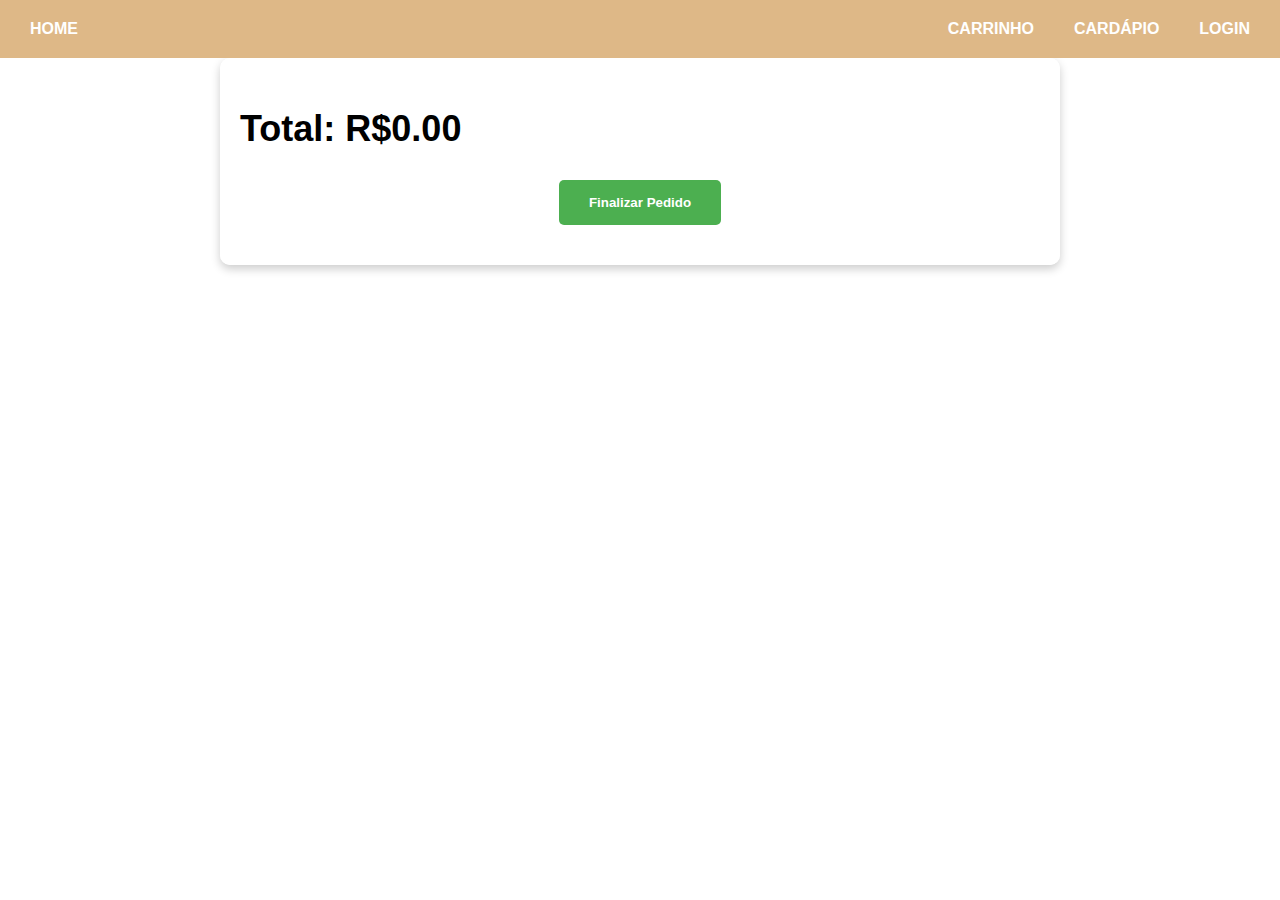
<file: carrinho.html>
<!DOCTYPE html>
<html lang="pt-BR">
<head>
    <meta charset="UTF-8">
    <meta name="viewport" content="width=device-width, initial-scale=1.0">
    <title>Carrinho - Cupcakes</title>
    <link rel="stylesheet" href="styles.css">
    <style>
        /* Estilos para o modal */
        .finalize-modal,
        .delivery-modal {
            display: none; 
            position: fixed; 
            z-index: 1000; 
            left: 0; 
            top: 0; 
            width: 100%; 
            height: 100%; 
            overflow: auto; 
            background-color: rgba(0,0,0,0.5); 
        }
        .finalize-content,
        .delivery-modal-content {
            background-color: white; 
            margin: 15% auto; 
            padding: 20px; 
            border: 1px solid #888; 
            width: 80%; 
            max-width: 500px; 
        }
        .selected {
            background-color: #d9d9d9; 
        }
        .alert {
            color: green;
            margin-top: 10px;
        }
    </style>
</head>
<body>
    <!-- Barra de navegação -->
    <div class="navbar">
        <div class="nav-left">
            <a href="index.html" class="nav-link">HOME</a>
        </div>
        <div class="nav-right">
            <a href="carrinho.html" class="nav-link">CARRINHO</a>
            <a href="menu.html" class="nav-link">CARDÁPIO</a>
            <a href="login.html" class="nav-link" id="login-link">LOGIN</a>
            <a href="profile.html" class="nav-link" id="profile-link" style="display: none;">PERFIL</a>
        </div>
    </div>

    <div class="cart-container">
        <div class="cart-items" id="cart-items"></div>
        <div id="cart-total">
            <h2>Total: R$<span id="total-value">0.00</span></h2>
        </div>
        <button id="finalize-order" class="finalize-btn">Finalizar Pedido</button>
    </div>

    <!-- Tela de Finalização -->
    <div class="finalize-modal" id="finalizeModal">
        <div class="finalize-content">
            <span class="close-modal">&times;</span>
            <h2>Finalizar Pedido</h2>
            <div class="delivery-options">
                <h3>Opções de Entrega</h3>
                <div class="button-group">
                    <button class="delivery-button" data-value="delivery">Entrega</button>
                    <button class="delivery-button" data-value="pickup">Retirada</button>
                </div>
                <div class="alert" id="delivery-alert"></div>
            </div>
            <div class="payment-options">
                <h3>Formas de Pagamento</h3>
                <div class="button-group">
                    <button class="payment-button" data-value="credit-card">Cartão de Crédito</button>
                    <button class="payment-button" data-value="cash">Pix</button>
                </div>
                <div class="alert" id="payment-alert"></div>
            </div>
            <button id="confirm-order">Confirmar Pedido</button>
        </div>
    </div>

    <!-- Modal de Endereço de Entrega -->
    <div class="delivery-modal" id="deliveryModal">
        <div class="delivery-modal-content">
            <span class="close-delivery-modal" id="closeDeliveryModal">&times;</span>
            <h2>Informações de Entrega</h2>
            <form id="deliveryForm">
                <label for="cep">CEP:</label>
                <input type="text" id="cep" name="cep" required placeholder="Digite seu CEP">
                <label for="street">Rua:</label>
                <input type="text" id="street" name="street" required placeholder="Digite sua rua">
                <label for="number">Número:</label>
                <input type="text" id="number" name="number" required placeholder="Número da residência">
                <button type="submit" class="submit-delivery">Confirmar Entrega</button>
            </form>
        </div>
    </div>

    <script src="scripts.js"></script>
    <script>
        // Atualiza a navbar com base no login
        function updateNavbar() {
            const loggedUser = localStorage.getItem('loggedUser');
            document.getElementById('login-link').style.display = loggedUser ? 'none' : 'block'; 
            document.getElementById('profile-link').style.display = loggedUser ? 'block' : 'none'; 
        }

        document.addEventListener('DOMContentLoaded', updateNavbar);

        // Função para carregar itens do carrinho do localStorage
        function loadCartItems() {
            const storedItems = JSON.parse(localStorage.getItem('cartItems')) || [];
            storedItems.forEach(item => addItemToCart(item, false));
        }

        // Carregar itens ao iniciar a página
        document.addEventListener('DOMContentLoaded', loadCartItems);

        const cartItemsContainer = document.getElementById('cart-items');
        const totalValueSpan = document.getElementById('total-value');
        let total = 0;

        // Array para manter os itens no carrinho
        let cartItems = JSON.parse(localStorage.getItem('cartItems')) || [];

        // Função para adicionar itens ao carrinho
        function addItemToCart(item, updateStorage = true) {
            cartItems.push(item); // Adiciona o item ao array de itens do carrinho
            const cartItemDiv = document.createElement('div');
            cartItemDiv.className = 'cart-item order-row';
            cartItemDiv.innerHTML = `<span>${item.name}</span><span>R$${item.price.toFixed(2)}</span>`;
            cartItemsContainer.appendChild(cartItemDiv);
            total += item.price; // Atualiza o total
            totalValueSpan.textContent = total.toFixed(2); // Atualiza o total visível

            if (updateStorage) {
                localStorage.setItem('cartItems', JSON.stringify(cartItems));
            }
        }

        // Função para limpar o carrinho
        function clearCart() {
            cartItems = [];
            cartItemsContainer.innerHTML = '';
            total = 0;
            totalValueSpan.textContent = '0.00';
            localStorage.removeItem('cartItems');
        }

        const finalizeModal = document.getElementById('finalizeModal');
        const deliveryModal = document.getElementById('deliveryModal');
        const deliveryButtons = document.querySelectorAll('.delivery-button');
        const paymentButtons = document.querySelectorAll('.payment-button');
        const confirmOrderButton = document.getElementById('confirm-order');
        const closeFinalizeModal = document.querySelector('.close-modal');
        const closeDeliveryModal = document.getElementById('closeDeliveryModal');

        // Mostrar modal de finalização
        document.getElementById('finalize-order').onclick = function () {
            finalizeModal.style.display = 'block';
        };

        // Fechar modal de finalização
        closeFinalizeModal.onclick = function () {
            finalizeModal.style.display = 'none';
        };

        // Fechar modal de entrega
        closeDeliveryModal.onclick = function () {
            deliveryModal.style.display = 'none';
        };

        // Seleciona a entrega
        deliveryButtons.forEach(button => {
            button.onclick = function () {
                deliveryButtons.forEach(btn => btn.classList.remove('selected'));
                button.classList.add('selected');
                document.getElementById('delivery-alert').textContent = `Opção de entrega: ${button.dataset.value === 'delivery' ? 'Entrega' : 'Retirada'}`;
                if (button.dataset.value === 'delivery') {
                    // Se a entrega for selecionada, não faz nada ainda
                }
            };
        });

        // Seleciona o pagamento
        paymentButtons.forEach(button => {
            button.onclick = function () {
                paymentButtons.forEach(btn => btn.classList.remove('selected'));
                button.classList.add('selected');
                document.getElementById('payment-alert').textContent = `Forma de pagamento: ${button.dataset.value === 'credit-card' ? 'Cartão de Crédito' : 'Pix'}`;
            };
        });

        // Confirmar pedido e salvar no localStorage
        confirmOrderButton.onclick = function () {
            const loggedUser = localStorage.getItem('loggedUser');
            const orders = JSON.parse(localStorage.getItem('userOrders')) || {};

            // Verifica se o usuário está logado
            if (!loggedUser) {
                alert('Você precisa estar logado para finalizar o pedido.');
                return;
            }

            if (!cartItems.length) {
                alert('Seu carrinho está vazio!');
                return;
            }

            const newOrder = {
                date: new Date().toISOString(),
                items: cartItems.map(item => ({ name: item.name, price: item.price })), // Salva os itens do pedido
                total: total
            };

            // Atualiza as ordens do usuário
            if (!orders[loggedUser]) {
                orders[loggedUser] = [];
            }
            orders[loggedUser].push(newOrder);
            localStorage.setItem('userOrders', JSON.stringify(orders));
            clearCart(); // Limpa o carrinho
            finalizeModal.style.display = 'none'; // Fecha modal de finalização

            // Abre modal de entrega se a opção de entrega estiver selecionada
            const selectedDelivery = document.querySelector('.delivery-button.selected');
            if (selectedDelivery && selectedDelivery.dataset.value === 'delivery') {
                deliveryModal.style.display = 'block'; // Exibe o modal de entrega
            } else {
                alert('Pedido realizado com sucesso!'); // Se não for entrega, avisa o usuário
            }
        };

        // Processar entrega
        document.getElementById('deliveryForm').onsubmit = function (e) {
            e.preventDefault();
            alert('Informações de entrega confirmadas!');
            deliveryModal.style.display = 'none'; // Fecha modal de entrega
        };

        // Fechar modal ao clicar fora dele
        window.onclick = function (event) {
            if (event.target === finalizeModal) {
                finalizeModal.style.display = 'none';
            }
            if (event.target === deliveryModal) {
                deliveryModal.style.display = 'none';
            }
        };
    </script>
</body>
</html>
</file>
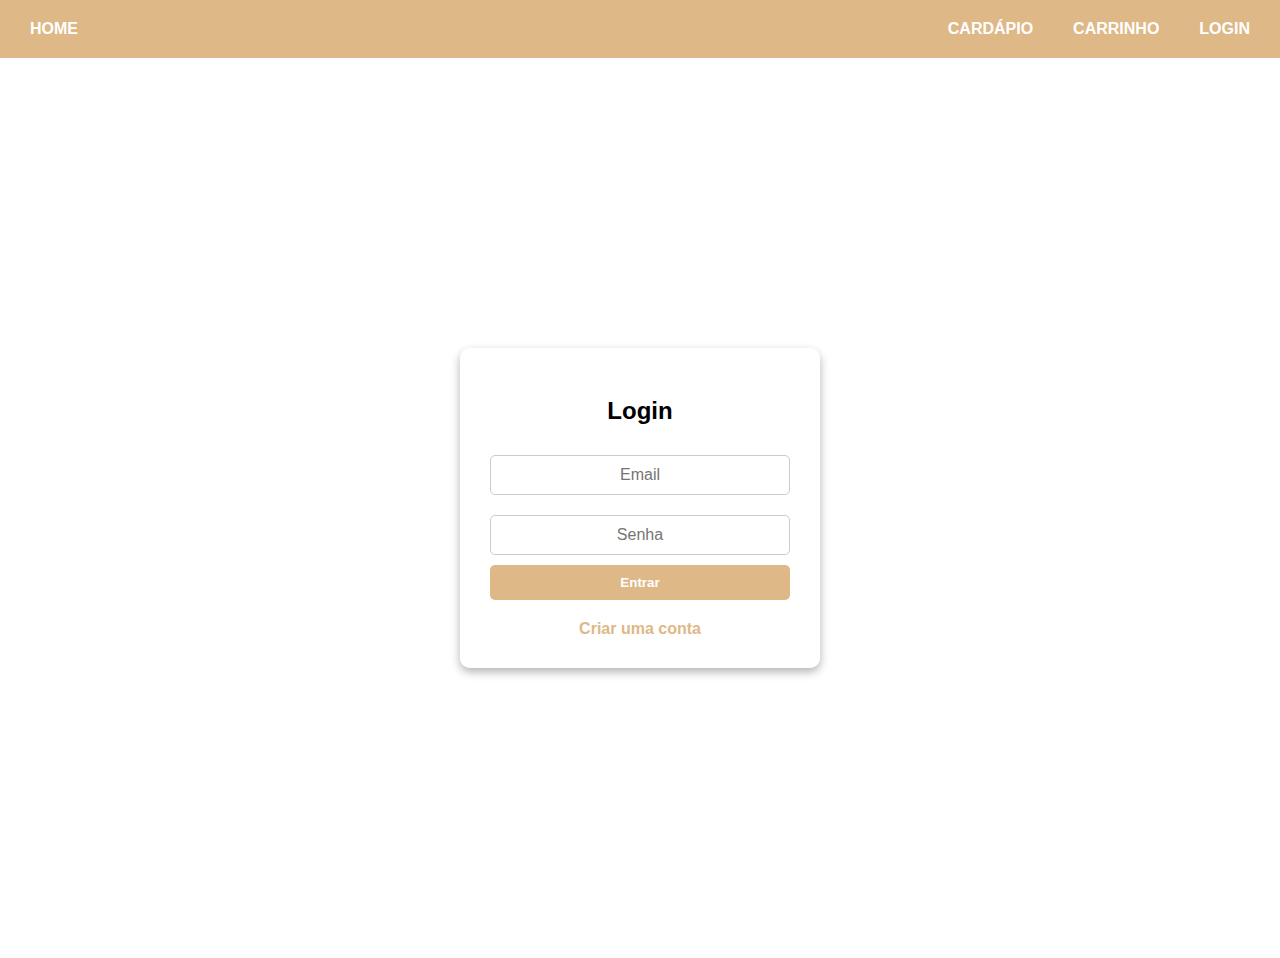
<file: profile.html>
<!DOCTYPE html>
<html lang="pt-BR">
<head>
    <meta charset="UTF-8">
    <meta name="viewport" content="width=device-width, initial-scale=1.0">
    <link rel="stylesheet" href="styles.css">
    <title>Perfil do Usuário</title>
    <style>
        .orders-list {
            margin-top: 20px;
            text-align: center;
        }

        .orders-list table {
            width: 100%;
            border-collapse: collapse;
        }

        .orders-list th, .orders-list td {
            border: 1px solid #ddd;
            padding: 8px;
        }

        .orders-list th {
            background-color: #f2f2f2;
        }

        .btn {
            margin-top: 10px;
        }
    </style>
</head>
<body>
    <!-- Navbar -->
    <nav class="navbar">
        <div class="nav-left">
            <a href="index.html" class="nav-link">HOME</a>
            <a href="menu.html" class="nav-link">CARDÁPIO</a>
        </div>
        <div class="nav-right">
            <a href="#" class="nav-link" id="profile-link">Perfil</a>
            <a href="login.html" class="nav-link" id="login-link" style="display: none;">Login</a>
            <a href="#" class="nav-link" id="logout">Sair</a>
        </div>
    </nav>

    <div class="container">
        <h1>Perfil do Usuário</h1>
        <div class="profile-info" style="text-align: center;">
            <h2>Dados do Usuário</h2>
            <p><strong>Nome:</strong> <span id="user-name"></span></p>
            <p><strong>Email:</strong> <span id="user-email"></span></p>
            <p><strong>Endereço:</strong> <span id="user-address"></span></p>
        </div>
        <button id="check-orders" class="btn">Ver Últimos Pedidos</button>
        <button id="clear-orders" class="btn" style="display: none;">Limpar Últimos Pedidos</button>
        
        <div class="orders-list" id="orders-list" style="display: none;">
            <h2>Últimos Pedidos</h2>
            <table>
                <thead>
                    <tr>
                        <th>Data</th>
                        <th>Pedido</th>
                        <th>Total</th>
                    </tr>
                </thead>
                <tbody id="orders-tbody">
                    <!-- Os pedidos serão inseridos aqui -->
                </tbody>
            </table>
        </div>
    </div>

    <script>
        function loadUserData() {
            const loggedUser = localStorage.getItem('loggedUser');
            if (loggedUser) {
                const userData = JSON.parse(localStorage.getItem(loggedUser));

                if (userData) {
                    document.getElementById('user-name').textContent = userData.nome;
                    document.getElementById('user-email').textContent = loggedUser;
                    document.getElementById('user-address').textContent = userData.rua + ", " + userData.numero;
                } else {
                    alert('Usuário não encontrado.');
                }
            } else {
                alert('Por favor, faça login para ver seu perfil.');
                window.location.href = 'login.html';
            }
        }

        function handleLogout() {
            localStorage.removeItem('loggedUser');
            alert('Você foi deslogado.');
            window.location.href = 'login.html';
        }

        function loadOrders() {
            const loggedUser = localStorage.getItem('loggedUser');
            const orders = JSON.parse(localStorage.getItem('userOrders')) || {};

            const ordersTbody = document.getElementById('orders-tbody');
            ordersTbody.innerHTML = '';

            if (orders[loggedUser] && orders[loggedUser].length > 0) {
                const lastOrder = orders[loggedUser][orders[loggedUser].length - 1]; // Pega o último pedido
                const orderDate = new Date(lastOrder.date).toLocaleDateString();
                const orderItems = lastOrder.items.map(item => `${item.name} (R$${item.price.toFixed(2)})`).join(', ');
                const orderTotal = `R$${lastOrder.total.toFixed(2)}`;

                const row = document.createElement('tr');
                row.innerHTML = `<td>${orderDate}</td><td>${orderItems}</td><td>${orderTotal}</td>`;
                ordersTbody.appendChild(row);
                document.getElementById('clear-orders').style.display = 'block';
            } else {
                const row = document.createElement('tr');
                row.innerHTML = '<td colspan="3">Nenhum pedido encontrado.</td>';
                ordersTbody.appendChild(row);
                document.getElementById('clear-orders').style.display = 'none';
            }
        }

        function clearOrders() {
            const loggedUser = localStorage.getItem('loggedUser');
            const orders = JSON.parse(localStorage.getItem('userOrders')) || {};

            if (orders[loggedUser]) {
                delete orders[loggedUser];
                localStorage.setItem('userOrders', JSON.stringify(orders));
                alert('Últimos pedidos limpos com sucesso!');
                loadOrders();
            } else {
                alert('Não há pedidos para limpar.');
            }
        }

        document.addEventListener('DOMContentLoaded', function() {
            loadUserData();
            document.getElementById('logout').onclick = handleLogout;

            document.getElementById('check-orders').onclick = function() {
                const ordersList = document.getElementById('orders-list');
                ordersList.style.display = ordersList.style.display === 'none' ? 'block' : 'none';
                loadOrders(); // Carrega os pedidos
            };

            document.getElementById('clear-orders').onclick = clearOrders;
        });
    </script>
</body>
</html>
</file>
<file: styles.css>
/* Estilos da Página Inicial */
body {
    margin: 0;
    padding: 0;
    height: 100vh; /* Altura total da viewport */
    overflow: hidden; /* Impede rolagem */
}

.background {
    position: absolute;
    top: 0;
    left: 0;
    width: 100%;
    height: 100%;
    background-image: url('https://www.allrecipes.com/thmb/i9KCEbxUGQ1Sa4F7Gts7SGBOpoM=/1500x0/filters:no_upscale():max_bytes(150000):strip_icc()/157877-vanilla-cupcakes-ddmfs-4X3-0397-59653731be1d4769969698e427d7f5bc.jpg');
    background-size: cover; /* Faz a imagem cobrir todo o fundo */
    background-position: center; /* Centraliza a imagem */
    filter: blur(5px) brightness(50%); /* Desfoque e escurecimento */
    z-index: 1; /* Coloca atrás dos botões */
}

.buttons-container {
    position: relative; /* Para garantir que fique acima do fundo */
    z-index: 2; /* Coloca acima da imagem de fundo */
    display: flex; /* Alinha os botões lado a lado */
    justify-content: center; /* Centraliza os botões horizontalmente */
    align-items: center; /* Centraliza os botões verticalmente */
    height: 100%;
}

.button {
    padding: 20px 40px; /* Tamanho dos botões */
    border: none;
    border-radius: 5px;
    cursor: pointer;
    margin: 0 10px; /* Espaçamento entre os botões */
    font-size: 20px; /* Tamanho da fonte */
    font-weight: bold; /* Negrito */
    background-color: #DEB887; /* Cor cappuccino claro */
    color: white; /* Texto claro */
    text-decoration: none; /* Remove sublinhado */
    text-align: center; /* Centraliza o texto */
    transition: background-color 0.3s, box-shadow 0.3s; /* Efeito hover */
    box-shadow: 0 4px 10px rgba(0, 0, 0, 0.3); /* Sombra ao redor dos botões */
}

.button:hover {
    background-color: #C49C89; /* Tom mais escuro ao passar o mouse */
    box-shadow: 0 6px 15px rgba(0, 0, 0, 0.5); /* Sombra mais intensa ao passar o mouse */
}

/* Estilos da Página do Cardápio */
.navbar {
    display: flex;
    justify-content: space-between;
    padding: 10px;
    background-color: #DEB887; /* Cor cappuccino claro */
    position: relative; /* Para garantir que fique acima do fundo */
    z-index: 2; /* Coloca acima da imagem de fundo */
}

.nav-left, .nav-right {
    display: flex;
}

.nav-link {
    padding: 10px 20px;
    text-decoration: none;
    color: white;
    font-weight: bold;
    transition: background-color 0.3s;
}

.nav-link:hover {
    background-color: #C49C89; /* Tom mais escuro ao passar o mouse */
}

/* Estilos da Página do Carrinho */
.cart-container {
    padding: 20px;
    background-color: rgba(255, 255, 255, 0.9); /* Fundo branco com leve transparência */
    border-radius: 10px; /* Bordas arredondadas */
    box-shadow: 0 4px 10px rgba(0, 0, 0, 0.2);
    max-width: 800px; /* Limita a largura do carrinho */
    margin: auto; /* Centraliza o carrinho */
}

.cart-item {
    display: flex;
    align-items: center;
    justify-content: space-between;
    background-color: white; /* Fundo dos itens do carrinho */
    padding: 15px;
    border-radius: 5px;
    box-shadow: 0 4px 10px rgba(0, 0, 0, 0.2);
    margin-bottom: 15px; /* Espaçamento entre os itens */
}

.cart-item img {
    width: 80px; /* Tamanho da imagem do produto */
    height: auto;
    border-radius: 5px; /* Bordas arredondadas */
}

.cart-item h3 {
    margin: 0;
    flex-grow: 1; /* Para ocupar o espaço disponível */
    margin-left: 10px; /* Espaço à esquerda do nome do item */
}

.quantity-controls {
    display: flex;
    align-items: center;
}

.quantity-btn {
    background-color: #DEB887;
    border: none;
    padding: 10px;
    width: 40px;
    font-size: 18px;
    font-weight: bold;
    color: white;
    cursor: pointer;
    margin: 0 5px;
    border-radius: 5px;
    transition: background-color 0.3s;
}

.quantity-btn:hover {
    background-color: #C49C89;
}

.quantity {
    font-size: 18px;
    font-weight: bold;
}

/* Estilo do botão "Remover" */
.remove-item {
    background-color: #FF6347; /* Vermelho para remover */
    color: white;
    border: none;
    padding: 10px 20px;
    cursor: pointer;
    font-weight: bold;
    border-radius: 5px;
    transition: background-color 0.3s;
}

.remove-item:hover {
    background-color: #FF4500; /* Tom mais escuro ao passar o mouse */
}

/* Estilo do total do carrinho */
#cart-total {
    font-size: 24px;
    font-weight: bold;
    margin-top: 20px;
}

/* Botão de finalizar pedido */
#finalize-order {
    background-color: #4CAF50; /* Verde para finalizar */
    color: white;
    border: none;
    padding: 15px 30px;
    cursor: pointer;
    font-weight: bold;
    border-radius: 5px;
    transition: background-color 0.3s;
    display: block;
    margin: 20px auto; /* Centraliza o botão */
}

#finalize-order:hover {
    background-color: #388E3C; /* Tom mais escuro ao passar o mouse */
}

/* Estilos da tela de finalização */
.finalize-modal {
    display: none; /* Inicialmente escondido */
    position: fixed;
    top: 0;
    left: 0;
    width: 100vw;
    height: 100vh;
    background-color: rgba(0, 0, 0, 0.7);
    z-index: 3; /* Acima de tudo */
    justify-content: center;
    align-items: center;
}

.finalize-content {
    background-color: white;
    border-radius: 10px;
    padding: 20px;
    max-width: 400px; /* Largura da tela de finalização */
    width: 80%;
    text-align: center;
    box-shadow: 0 4px 10px rgba(0, 0, 0, 0.2);
}

.finalize-content h2 {
    margin-bottom: 20px;
}

.finalize-button {
    background-color: #DEB887; /* Cor cappuccino claro */
    color: white;
    padding: 10px 20px;
    border: none;
    border-radius: 5px;
    cursor: pointer;
    transition: background-color 0.3s;
}

.finalize-button:hover {
    background-color: #C49C89; /* Tom mais escuro ao passar o mouse */
}

/* Estilos Adicionais para o Cardápio */
.menu-items {
    display: flex;
    justify-content: center;
    align-items: center;
    gap: 20px;
    padding: 50px;
}

.menu-item {
    background-color: white;
    border-radius: 10px;
    box-shadow: 0 4px 10px rgba(0, 0, 0, 0.2);
    padding: 20px;
    text-align: center;
    width: 300px; /* Aumenta o tamanho dos itens */
}

.menu-item img {
    width: 100%; /* Ocupa toda a largura disponível */
    border-radius: 5px;
    height: auto;
}

/* Estilização do preço, maior e mais destacado */
.price {
    font-size: 22px;
    font-weight: bold;
    color: #8B4513; /* Cor cappuccino escuro */
}

/* Botões de controle de quantidade */
.quantity-controls {
    display: flex;
    justify-content: center;
    align-items: center;
    margin-top: 10px;
}

.quantity-btn {
    background-color: #DEB887;
    border: none;
    padding: 10px;
    width: 40px;
    font-size: 18px;
    font-weight: bold;
    color: white;
    cursor: pointer;
    margin: 0 10px;
    border-radius: 5px;
    transition: background-color 0.3s;
}

.quantity-btn:hover {
    background-color: #C49C89;
}

/* Centraliza o valor da quantidade */
.quantity {
    font-size: 18px;
    font-weight: bold;
}

/* Estilo do botão "Adicionar ao Carrinho" */
.add-to-cart {
    background-color: #DEB887;
    color: white;
    border: none;
    padding: 10px 20px;
    cursor: pointer;
    font-weight: bold;
    margin-top: 10px;
    transition: background-color 0.3s;
    border-radius: 5px;
}

.add-to-cart:hover {
    background-color: #C49C89;
}

/* Estilos da Tela de Finalização do Pedido */
/* Estilos da Tela de Finalização do Pedido */
.finalize-modal {
    display: none; /* Inicialmente escondido */
    position: fixed;
    top: 0;
    left: 0;
    width: 100vw;
    height: 100vh;
    background-color: rgba(0, 0, 0, 0.7); /* Fundo escuro */
    z-index: 3; /* Acima de tudo */
    justify-content: center;
    align-items: center;
}

.finalize-content {
    background-color: white;
    border-radius: 15px; /* Bordas arredondadas */
    padding: 30px;
    max-width: 500px; /* Largura da tela de finalização */
    width: 80%;
    text-align: center;
    box-shadow: 0 4px 20px rgba(0, 0, 0, 0.3); /* Sombra mais intensa */
    position: relative; /* Necessário para posicionar o "X" de fechar */
}

/* X para fechar a tela */
.close-modal {
    position: absolute;
    top: 10px;
    right: 15px;
    font-size: 24px;
    font-weight: bold;
    color: #8B4513; /* Cor cappuccino escuro */
    cursor: pointer;
    transition: color 0.3s;
}

.close-modal:hover {
    color: #C49C89; /* Tom mais claro ao passar o mouse */
}

.finalize-content h2 {
    font-size: 24px;
    color: #8B4513; /* Cor cappuccino escuro */
    margin-bottom: 20px;
}

/* Opções de entrega ou retirada */
.delivery-options {
    margin-bottom: 20px;
    text-align: left;
}

.delivery-options label {
    display: block; /* Coloca cada opção em uma nova linha */
    margin-bottom: 10px; /* Espaçamento entre as opções */
    font-weight: bold;
    color: #8B4513; /* Cor cappuccino escuro */
}

/* Opções de pagamento */
.payment-options {
    margin: 20px 0;
    text-align: left;
}

.payment-options label {
    display: block; /* Coloca cada opção em uma nova linha */
    margin-bottom: 10px; /* Espaçamento entre as opções */
    font-weight: bold;
    color: #8B4513; /* Cor cappuccino escuro */
}

/* Botão para confirmar o pedido */
#confirm-order {
    background-color: #DEB887; /* Mantém a cor do site */
    color: white;
    border: none;
    padding: 15px 30px;
    cursor: pointer;
    font-weight: bold;
    border-radius: 5px;
    transition: background-color 0.3s;
}

#confirm-order:hover {
    background-color: #C49C89; /* Tom mais escuro ao passar o mouse */
}

/* Estilos da Página de Login/Registro */
.login-container {
    display: flex;
    justify-content: center;
    align-items: center;
    height: 100vh;
    position: relative;
    z-index: 2;
}

.background-blur {
    position: absolute;
    top: 0;
    left: 0;
    width: 100%;
    height: 100%;
    background-image: url('https://www.allrecipes.com/thmb/i9KCEbxUGQ1Sa4F7Gts7SGBOpoM=/1500x0/filters:no_upscale():max_bytes(150000):strip_icc()/157877-vanilla-cupcakes-ddmfs-4X3-0397-59653731be1d4769969698e427d7f5bc.jpg');
    background-size: cover;
    background-position: center;
    filter: blur(5px) brightness(50%);
    z-index: 1;
}

.login-form, .register-form {
    z-index: 3;
    position: relative;
    background-color: rgba(255, 255, 255, 0.9);
    padding: 30px;
    border-radius: 10px;
    box-shadow: 0 4px 10px rgba(0, 0, 0, 0.3);
    text-align: center;
    width: 300px;
}

.login-form h2, .register-form h2 {
    margin-bottom: 20px;
    font-size: 24px;
}

.login-form input, .register-form input {
    width: 100%;
    padding: 10px;
    margin: 10px 0;
    border-radius: 5px;
    border: 1px solid #ccc;
    font-size: 16px;
}

.login-btn {
    background-color: #DEB887;
    color: white;
    padding: 10px 20px;
    border: none;
    border-radius: 5px;
    cursor: pointer;
    font-weight: bold;
    width: 100%;
    margin-bottom: 10px;
    transition: background-color 0.3s;
}

.login-btn:hover {
    background-color: #C49C89;
}

.register-link {
    display: block;
    margin-top: 10px;
    color: #DEB887;
    text-decoration: none;
    font-weight: bold;
}

.register-link:hover {
    color: #C49C89;
}

/* Navbar Estilos */
.navbar {
    display: flex;
    justify-content: space-between;
    padding: 10px;
    background-color: #DEB887;
    position: relative;
    z-index: 4; /* Para ficar acima do background */
}

.nav-left, .nav-right {
    display: flex;
}

.nav-link {
    padding: 10px 20px;
    text-decoration: none;
    color: white;
    font-weight: bold;
    transition: background-color 0.3s;
}

.nav-link:hover {
    background-color: #C49C89;
}

input {
    width: 100%; /* Ocupa toda a largura do formulário */
    padding: 10px;
    margin-bottom: 10px; /* Espaçamento entre os campos */
    border: 1px solid #ccc; /* Bordas suaves */
    border-radius: 5px; /* Bordas arredondadas */
    box-sizing: border-box; /* Inclui padding e border na largura total */
}

/* Para alinhar o texto nos inputs */
input::placeholder {
    text-align: center; /* Centraliza o texto do placeholder */
}

/* Estilo do formulário */
.login-form, .register-form {
    display: flex;
    flex-direction: column; /* Alinha os itens em coluna */
    align-items: center; /* Centraliza os itens no eixo horizontal */
}

/* Estilos gerais dos botões */
.button-group {
    display: flex; /* Alinha os botões lado a lado */
    gap: 10px; /* Espaçamento entre os botões */
    margin-bottom: 20px; /* Espaçamento inferior */
}

.delivery-button, .payment-button {
    padding: 10px 20px; /* Tamanho dos botões */
    background-color: #DEB887; /* Cor cappuccino claro */
    color: white; /* Texto claro */
    border: none; /* Remove bordas padrão */
    border-radius: 5px; /* Bordas arredondadas */
    cursor: pointer; /* Muda o cursor ao passar */
    font-size: 18px; /* Tamanho da fonte */
    transition: background-color 0.3s, box-shadow 0.3s; /* Efeito hover */
}

/* Estilo quando o botão é selecionado */
.selected {
    background-color: #8B4513; /* Cor cappuccino escuro */
    box-shadow: 0 4px 10px rgba(0, 0, 0, 0.3); /* Sombra para destaque */
}

/* Efeito hover para os botões não selecionados */
.delivery-button:hover:not(.selected), .payment-button:hover:not(.selected) {
    background-color: #C49C89; /* Tom mais escuro ao passar o mouse */
}

body {
    margin: 0;
    font-family: Arial, sans-serif;
}

.container {
    max-width: 600px; /* Define uma largura máxima para centralizar */
    margin: 0 auto; /* Centraliza horizontalmente */
    padding: 20px;
    text-align: center; /* Centraliza o texto */
    background-color: rgba(255, 255, 255, 0.9); /* Fundo branco com transparência */
    border-radius: 10px; /* Bordas arredondadas */
    box-shadow: 0 2px 10px rgba(0, 0, 0, 0.1); /* Sombra */
}

.profile-info {
    margin: 20px 0; /* Margem superior e inferior */
}

.btn {
    background-color: #DEB887; /* Cor de fundo do botão */
    color: white;
    padding: 10px 20px;
    border: none;
    border-radius: 5px;
    cursor: pointer;
    transition: background-color 0.3s;
}

.btn:hover {
    background-color: #ff1493; /* Cor ao passar o mouse */
}
</file>
